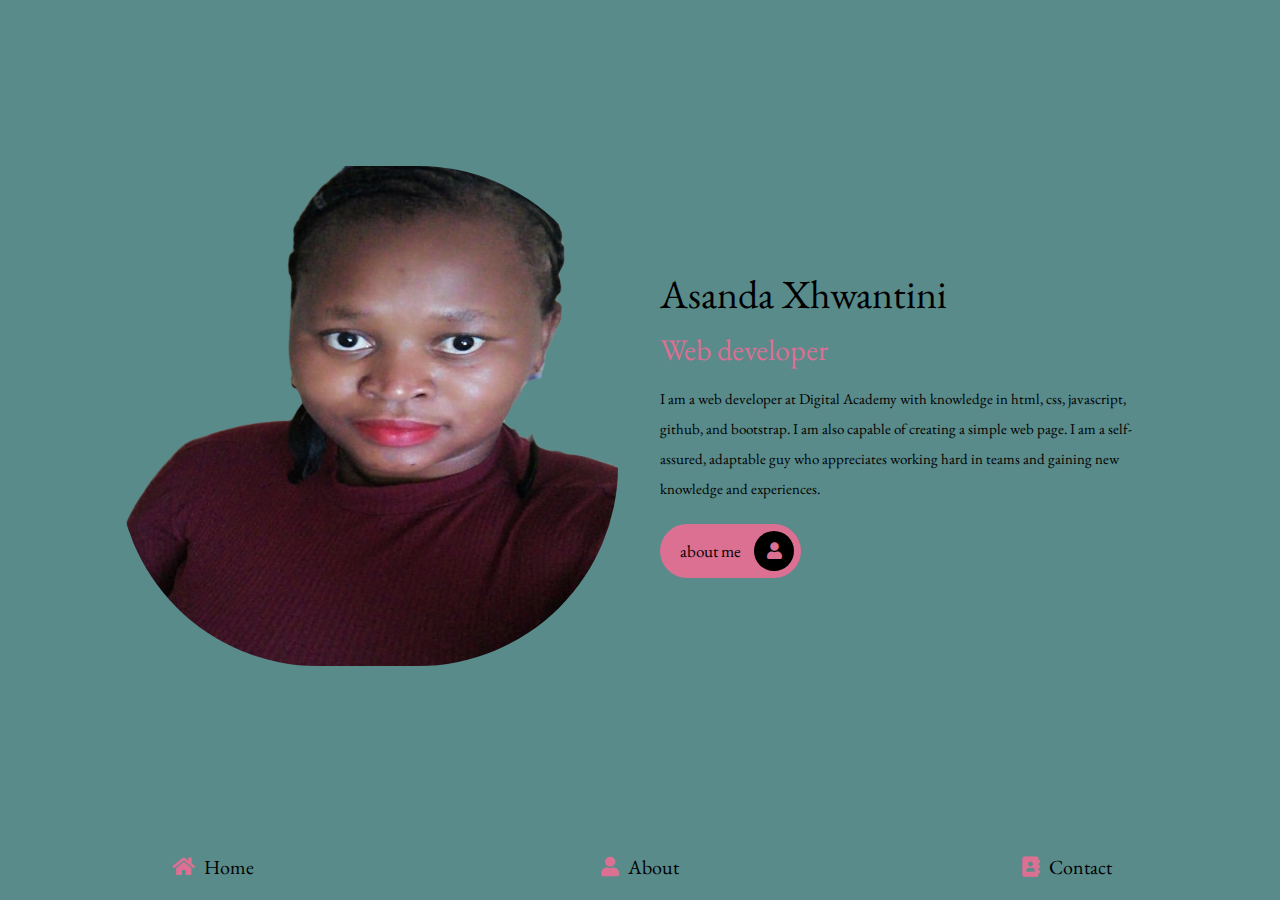
<file: index.html>
<!DOCTYPE html>
<html lang="en">
<head>
    <meta charset="UTF-8">
    <meta http-equiv="X-UA-Compatible" content="IE=edge">
    <meta name="viewport" content="width=device-width, initial-scale=1.0">
    <title>home</title>

    <!-- font awesome cdn link  -->
    <link rel="stylesheet" href="https://cdnjs.cloudflare.com/ajax/libs/font-awesome/5.15.4/css/all.min.css">

    <!-- custom css file link  -->
    <link rel="stylesheet" href="css/style.css">

</head>
<body>
    
<!-- navbar section starts  -->

<nav class="navbar">
    <a href="index.html"> <i class="fas fa-home"></i> <span>Home</span> </a>
    <a href="about.html"> <i class="fas fa-user"></i> <span>About</span> </a>
    <a href="contact.html"> <i class="fas fa-address-book"></i> <span>Contact</span> </a>
</nav>

<!-- navbar section ends -->

<!-- home section starts  -->

<section class="home">

    <div class="image">
        <img src="images/user4.png" alt="">
    </div>

    <div class="content">
        <h3> Asanda Xhwantini</h3>
        <span>Web developer</span>
        <p>I am a web developer at Digital Academy with knowledge in html, css, javascript, github, and bootstrap. I am also capable of creating a simple web page. I am a self-assured, adaptable guy who appreciates working hard in teams and gaining new knowledge and experiences.</p>

        <a href="about.html" class="btn"> about me <i class="fas fa-user"></i> </a>
    </div>

</section>

<!-- home section ends -->

</body>
</html>
</file>
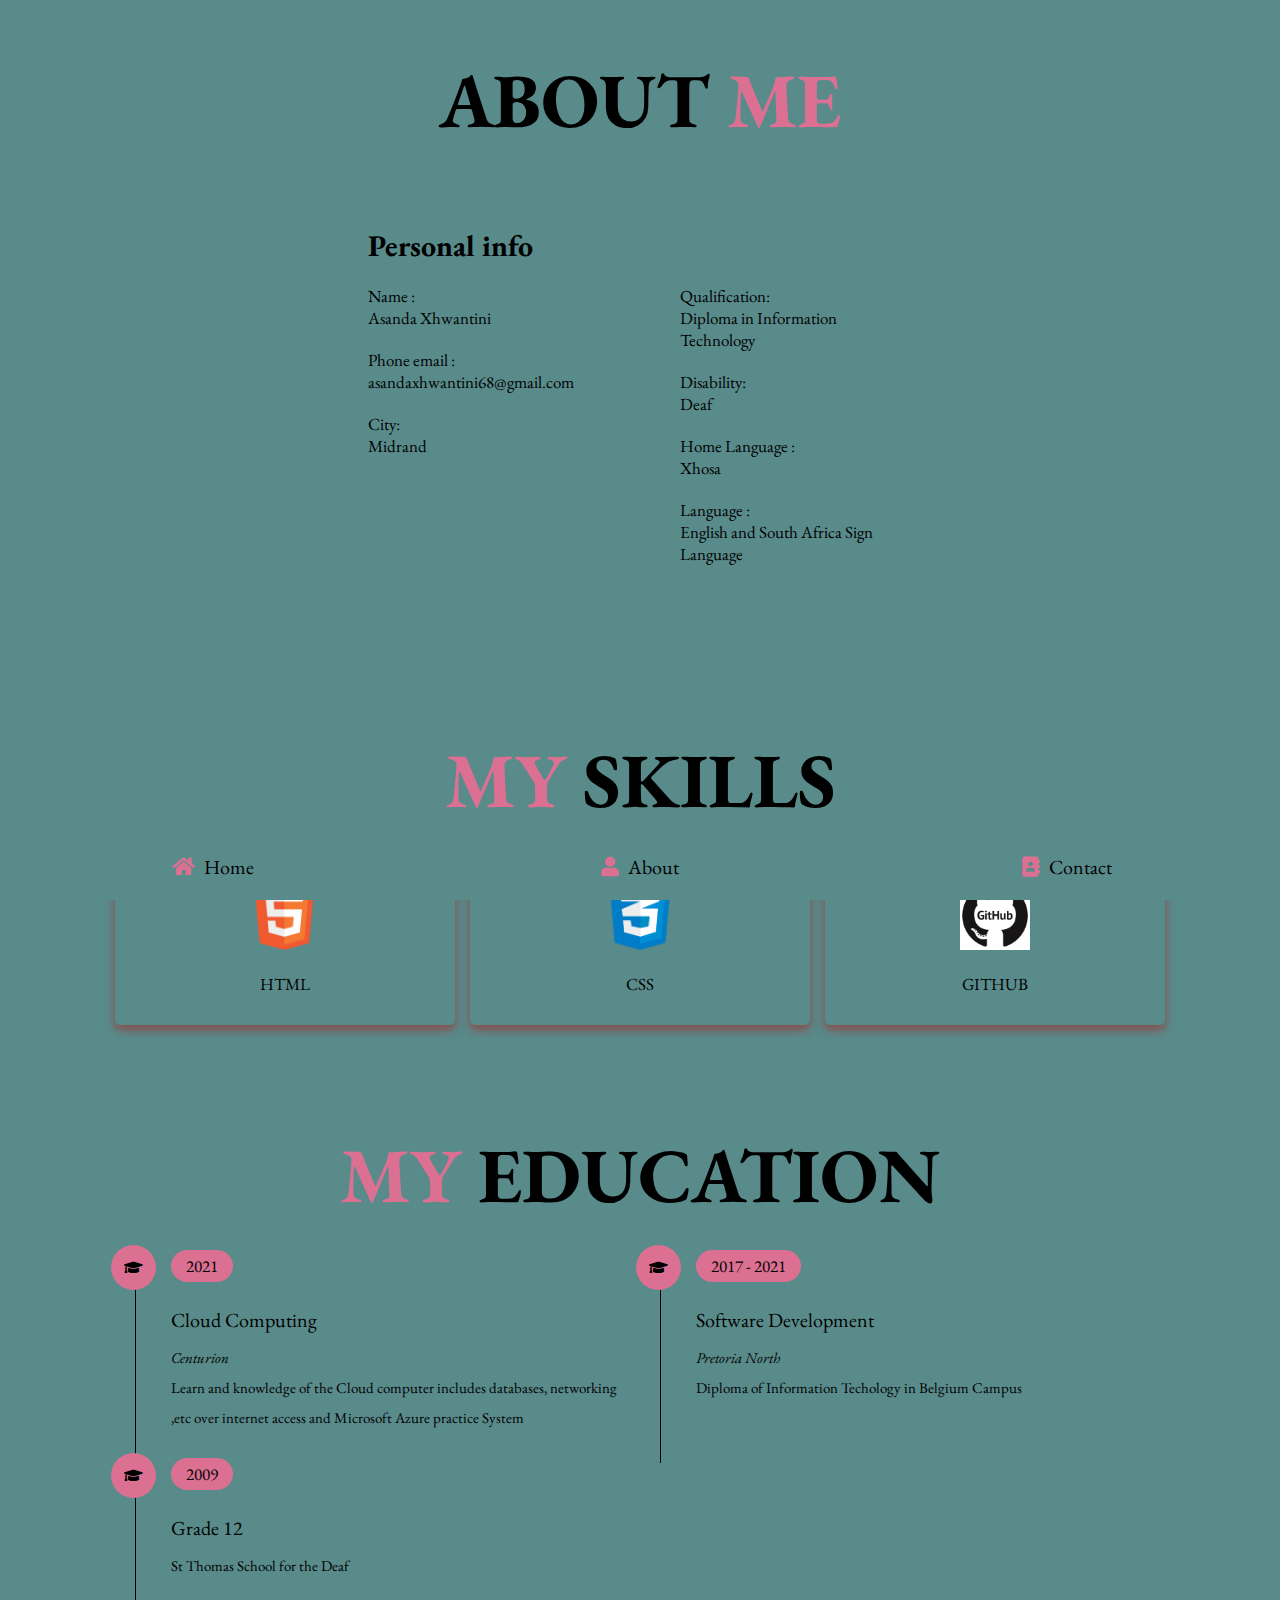
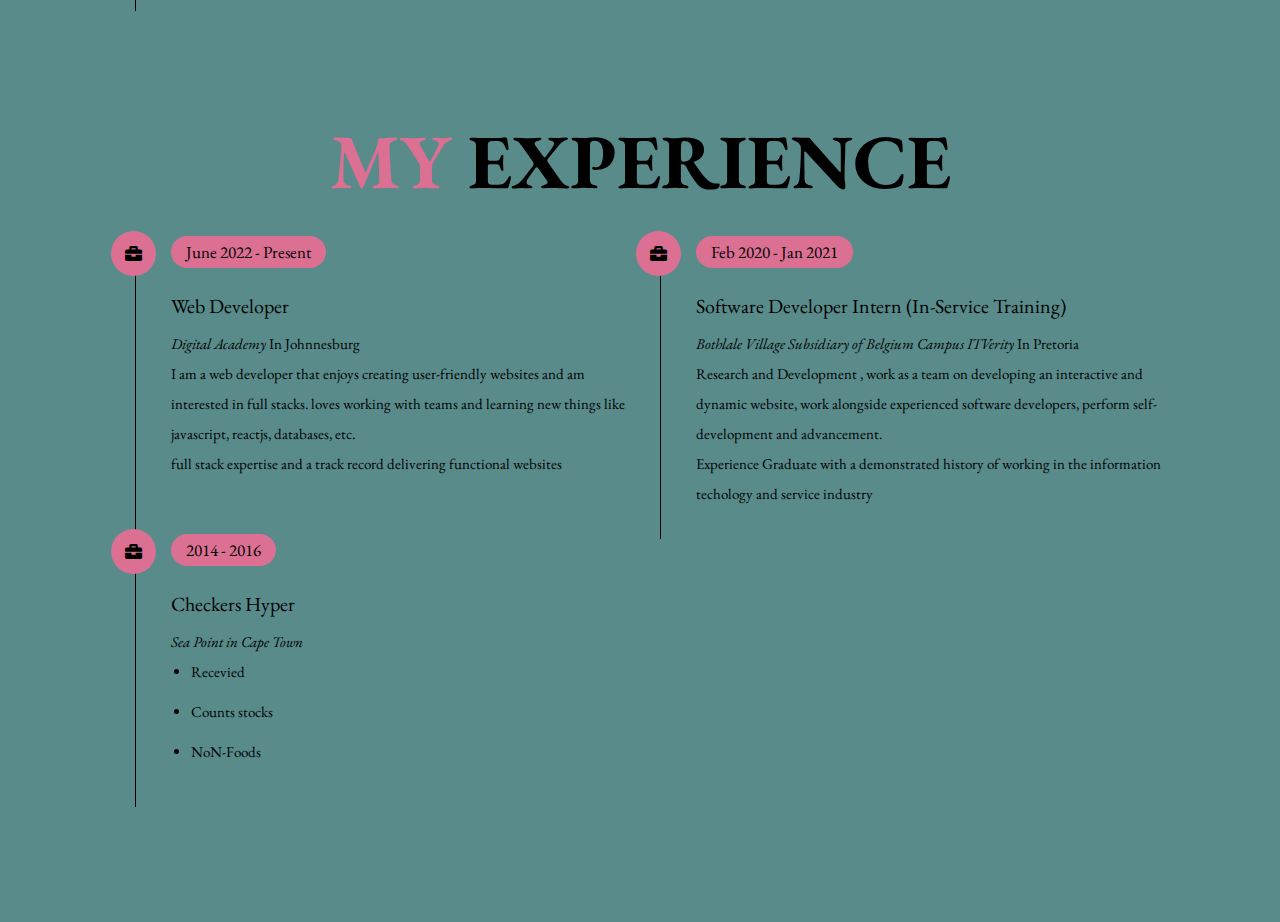
<file: about.html>
<!DOCTYPE html>
<html lang="en">
<head>
    <meta charset="UTF-8">
    <meta http-equiv="X-UA-Compatible" content="IE=edge">
    <meta name="viewport" content="width=device-width, initial-scale=1.0">
    <title>about</title>

    <!-- font awesome cdn link  -->
    <link rel="stylesheet" href="https://cdnjs.cloudflare.com/ajax/libs/font-awesome/5.15.4/css/all.min.css">

    <!-- custom css file link  -->
    <link rel="stylesheet" href="css/style.css">

</head>
<body>
    
<!-- navbar section starts  -->

<nav class="navbar">
    <a href="index.html"> <i class="fas fa-home"></i> <span>Home</span> </a>
    <a href="about.html"> <i class="fas fa-user"></i> <span>About</span> </a>
    <a href="contact.html"> <i class="fas fa-address-book"></i> <span>Contact</span> </a>
</nav>

<!-- navbar section ends -->

<!-- about section starts  -->

<section class="about">

    <h1 class="heading"> about <span>me</span> </h1>

    <div class="row">

        <div class="info-container">

            <h1>Personal info</h1>

            <div class="box-container">

                <div class="box">

                    <h3> <span>Name : </span><br> Asanda Xhwantini</h3>
                    <h3> <span>Phone email : </span><br> asandaxhwantini68@gmail.com</h3>
                    <h3> <span>City: </span><br> Midrand </h3>
                </div>
    
                <div class="box">

                    <h3> <span>Qualification: </span><br> Diploma in Information Technology</h3>
                    <h3> <span>Disability: </span><br> Deaf </h3>
                    <h3> <span> Home Language : </span><br> Xhosa</h3>
                    <h3> <span>Language : </span><br> English and South Africa Sign Language </h3>
                </div>

            </div>
<!-- 
            <a href="#" class="btn"> download CV <i class="fas fa-download"></i> </a> -->

        </div>
    </div>

</section>

<!-- about section ends -->

<!-- skills section starts  -->

<section class="skills">

    <h1 class="heading"> <span>My</span> skills </h1>

    <div class="box-container">

        <div class="box">
            <img src="images/icon-1.png">
            <h3>html</h3>
        </div>

        <div class="box">
            <img src="images/icon-2.png">
            <h3>css</h3>
        </div>

        <div class="box">
            <img src="images/icon-4.gif">
            <h3>Github</h3>
        </div>

    </div>

</section>

<!-- skills section ends -->

<!-- education section starts  -->

<section class="education">

    <h1 class="heading"> <span>my</span> education </h1>

    <div class="box-container">

        <!-- <div class="box">
            <i class="fas fa-graduation-cap"></i>
            <span>2022 - Present</span>
            <h3>Learnship/ IT System Support NQF5 (SpecCon)</h3>
            <p><em>Digital Academy</em></p>
        </div> -->

        <div class="box">
            <i class="fas fa-graduation-cap"></i>
            <span>2021</span>
            <h3>Cloud Computing</h3>
            <p><em>Centurion</em></p>
            <p>Learn and knowledge of the Cloud computer includes databases, networking ,etc  over internet access and Microsoft Azure practice System</p>
        </div>

        <div class="box">
            <i class="fas fa-graduation-cap"></i>
            <span>2017 - 2021</span>
            <h3> Software Development</h3>
            <p><em>Pretoria North</em></p>
            <p>Diploma of Information Techology in Belgium Campus</p>
        </div>

        <div class="box">
            <i class="fas fa-graduation-cap"></i>
            <span>2009</span>
            <h3>Grade 12</h3>
            <p>St Thomas School for the Deaf</p>
        </div>

    </div>

</section>

<!-- education section ends -->

<!-- experinced section start -->
<section class="experinced">

    <h1 class="heading"> <span>my</span> Experience </h1>

    <div class="box-container">

        <div class="box">
            <i class="fas fa-briefcase"></i>
            <span>June 2022 - Present</span>
            <h3>Web Developer</h3>
            <p><em>Digital Academy</em> In Johnnesburg</p>
            <p>
                I am a web developer that enjoys creating user-friendly websites and am interested in full stacks. loves working with teams and learning new things like javascript, reactjs, databases, etc.</p>
            <P>full stack expertise and a track record delivering functional websites</P>
        </div>

        <div class="box">
            <i class="fas fa-briefcase"></i>
            <span>Feb 2020 - Jan 2021</span>
            <h3>Software Developer Intern (In-Service Training)</h3>
            <p><em>Bothlale Village Subsidiary of Belgium Campus ITVerity</em> In Pretoria</p>
            <p>
            Research and Development , work as a team on developing an interactive and dynamic  website, 
            work alongside experienced software developers, 
            perform self-development and advancement.</p>
            <P>Experience Graduate with a demonstrated history of working in the information techology and service industry</P>
        </div>

        <div class="box">
            <i class="fas fa-briefcase"></i>
            <span>2014 - 2016</span>
            <h3> Checkers Hyper</h3>
            <p><em> Sea Point in Cape Town</em></p>
            <p>
                <ul>
                  <li>Recevied </li>
                  <li>Counts stocks</li>
                  <li>NoN-Foods</li>
                </ul>
             </p>
        </div>
    </div>

</section>
<!-- experinced section ends -->
</body>
</html>
</file>
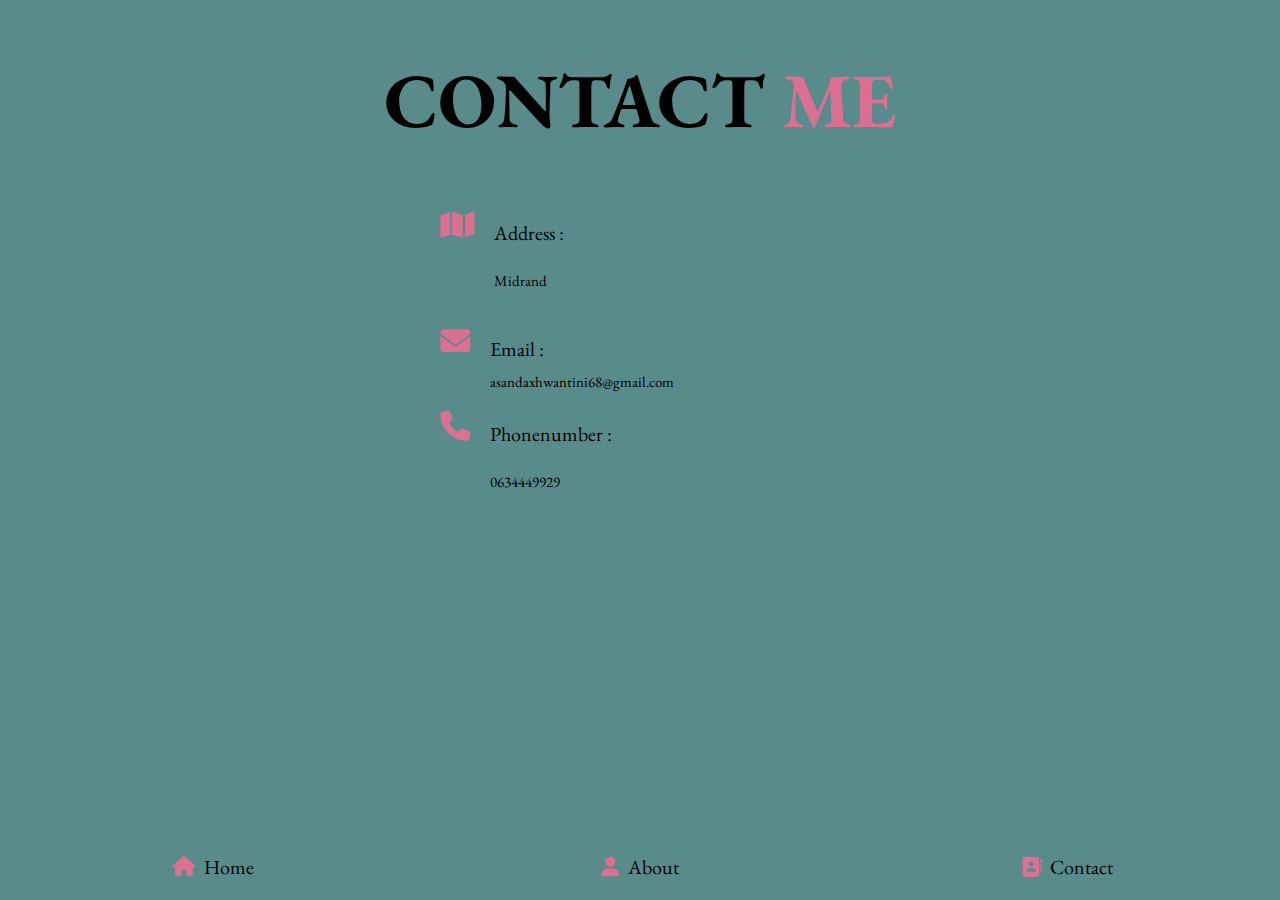
<file: contact.html>
<!DOCTYPE html>
<html lang="en">

<head>
    <meta charset="UTF-8">
    <meta http-equiv="X-UA-Compatible" content="IE=edge">
    <meta name="viewport" content="width=device-width, initial-scale=1.0">
    <title>contact</title>

    <!-- font awesome cdn link  -->
    <link rel="stylesheet" href="https://cdnjs.cloudflare.com/ajax/libs/font-awesome/6.2.1/css/all.min.css">

    <!-- custom css file link  -->
    <link rel="stylesheet" href="css/style.css">

</head>

<body>

    <!-- navbar section starts  -->

    <nav class="navbar">
        <a href="index.html"> <i class="fas fa-home"></i> <span>Home</span> </a>
        <a href="about.html"> <i class="fas fa-user"></i> <span>About</span> </a>
        <a href="contact.html"> <i class="fas fa-address-book"></i> <span>Contact</span> </a>
    </nav>

    <!-- navbar section ends -->

    <!-- contact section starts  -->

    <section class="contact">

        <h1 class="heading"> contact <span>me</span> </h1>

        <div class="row">
            <div class="info-container">
                <div class="box-container">

                    <div class="box">
                        <i class="fas fa-map"></i>
                        <div class="info">
                            <h3>Address :</h3>
                            <p>Midrand</p>
                        </div>
                    </div>

                    <div class="box">
                        <i class="fas fa-envelope"></i>
                        <div class="info">
                            <h3>Email :</h3>
                            <a href="https://mail.google.com/mail/u/0/?fs=1&tf=cm&to=asandaxhwantini68@gmail.com" target="_blank">asandaxhwantini68@gmail.com</a>
                        </div>
                    </div>

                    <div class="box">
                        <i class="fas fa-phone"></i>
                        <div class="info">
                            <h3>Phonenumber :</h3>
                            <p>0634449929</p>
                        </div>
                    </div>

                   
                

                <!-- Social Messager -->

                
                <!-- <div class="basr-social-share social">
                    <ul class="">
                                 
                      <li>
                        <a class="twitter" href="">
                            <i class="fa-brands fa-github"></i>
                              <span>Github</span>
                        </a>
                      </li>
                                  
                      <li>
                        <a class="linkedin" href="">
                            <i class="fab fa-linkedin-in"></i>
                          <span>Linkedin</span>
                          </a>
                          </li>
                                  
                          <li>
                          <a class="tumblr" href="">
                            <i class="fab fa-whatsapp"></i>
                          <span>Whatsapp</span>
                          </a>
                          </li>
                                  
                    </ul>
                  </div> -->




                <!-- <div class="share">
                    <a href="#" class="fab fa-facebook-f"></a>
                    <a href="#" class="fab fa-twitter"></a>
                    <a href="#" class="fab fa-instagram"></a>
                    <a href="#" class="fab fa-linkedin"></a>
                </div>

            </div> -->


            </div>
            
        </div>
    </section>
    <br>
    

    <!-- contact section ends -->

</body>

</html>
</file>
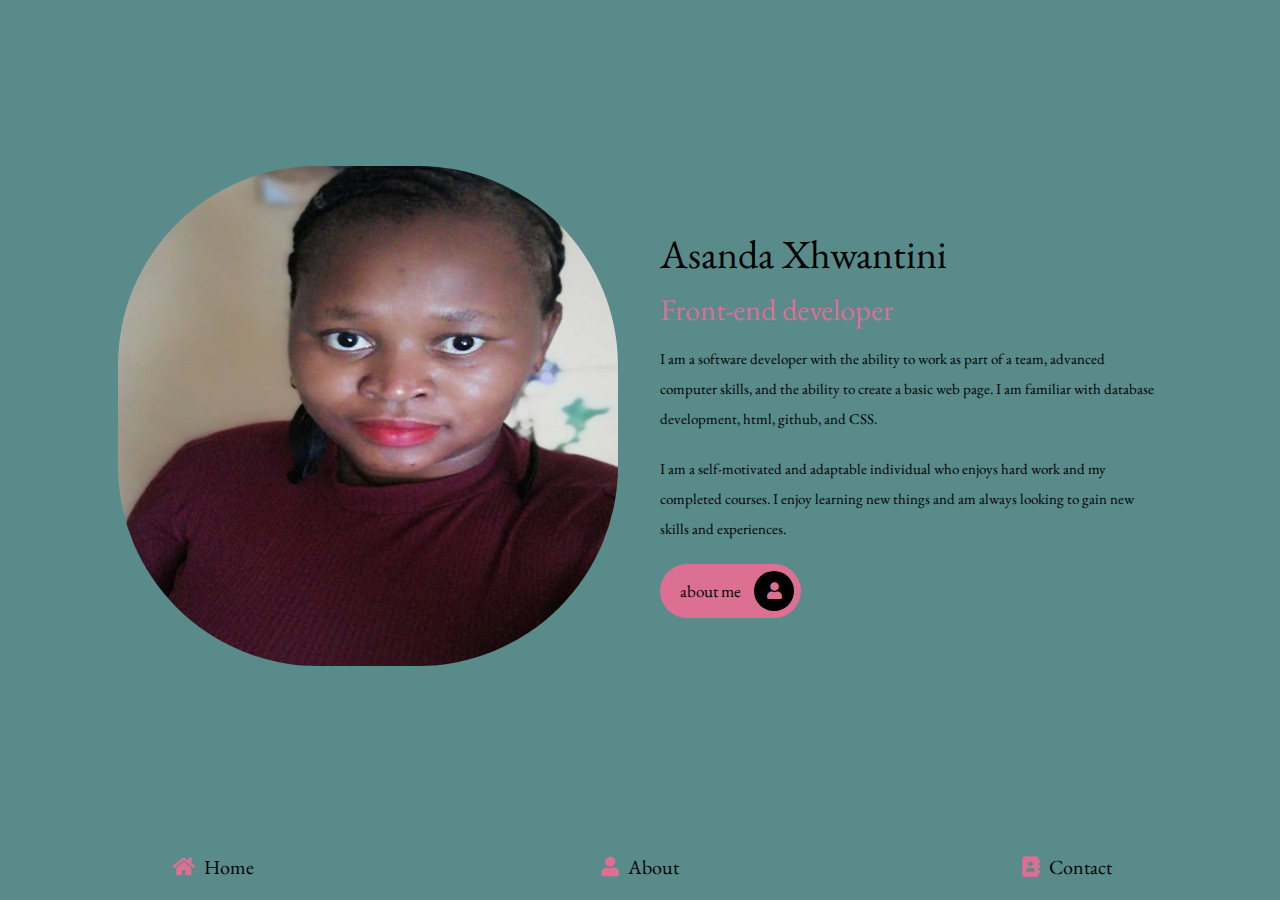
<file: home.html>
<!DOCTYPE html>
<html lang="en">
<head>
    <meta charset="UTF-8">
    <meta http-equiv="X-UA-Compatible" content="IE=edge">
    <meta name="viewport" content="width=device-width, initial-scale=1.0">
    <title>home</title>

    <!-- font awesome cdn link  -->
    <link rel="stylesheet" href="https://cdnjs.cloudflare.com/ajax/libs/font-awesome/5.15.4/css/all.min.css">

    <!-- custom css file link  -->
    <link rel="stylesheet" href="css/style.css">

</head>
<body>
    
<!-- navbar section starts  -->

<nav class="navbar">
    <a href="home.html"> <i class="fas fa-home"></i> <span>Home</span> </a>
    <a href="about.html"> <i class="fas fa-user"></i> <span>About</span> </a>
    <a href="contact.html"> <i class="fas fa-address-book"></i> <span>Contact</span> </a>
</nav>

<!-- navbar section ends -->

<!-- home section starts  -->

<section class="home">

    <div class="image">
        <img src="images/user3.jpeg" alt="">
    </div>

    <div class="content">
        <h3> Asanda Xhwantini</h3>
        <span>Front-end developer</span>
        <p>I am a software developer with the ability to work as part of a team, advanced computer skills, and the ability to create a basic web page. I am familiar with database development, html, github, and CSS.</p>
        <p>I am a self-motivated and adaptable individual who enjoys hard work and my completed courses. I enjoy learning new things and am always looking to gain new skills and experiences.</p>
        <a href="about.html" class="btn"> about me <i class="fas fa-user"></i> </a>
    </div>

</section>

<!-- home section ends -->

</body>
</html>
</file>
<file: css/style.css>
@import url('https://fonts.googleapis.com/css2?family=EB+Garamond&family=Mea+Culpa&family=Quicksand:wght@300&display=swap');
* {
  font-family: 'EB Garamond', serif;
  margin: 0;
  padding: 0;
  -webkit-box-sizing: border-box;
          box-sizing: border-box;
  text-decoration: none;
  outline: none;
  border: none;
  /* text-transform: capitalize; */
}

html {
  font-size: 62.5%;
  overflow-x: hidden;
}

html::-webkit-scrollbar {
  width: 1rem;
}

html::-webkit-scrollbar-track {
  background: #151515;
}

html::-webkit-scrollbar-thumb {
  background: palevioletred;
  border-radius: 5rem;
}

body {
  background: #598b8b;
  padding-bottom: 6.5rem;
}

section {
  padding: 5rem 9%;
}

.heading {
  text-align: center;
  font-size: 6vw;
  color: black;
  margin-bottom: 3rem;
  text-transform: uppercase;
}

.heading span {
  text-transform: uppercase;
  color:  palevioletred;
}

.btn {
  display: inline-block;
  margin-top: 1rem;
  border-radius: 5rem;
  background: palevioletred;
  padding: .7rem;
  font-size: 1.7rem;
  color: black;
  padding-left: 2rem;
}

.btn i {
  height: 4rem;
  width: 4rem;
  line-height: 4rem;
  font-size: 1.7rem;
  text-align: center;
  background: black;
  color: palevioletred;
  border-radius: 50%;
  margin-left: 1rem;
  -webkit-transition: .2s linear;
  transition: .2s linear;
}

.btn:hover i {
  margin-left: 2rem;
}

.navbar {
  position: fixed;
  bottom: 0;
  left: 0;
  right: 0;
  display: -webkit-box;
  display: -ms-flexbox;
  display: flex;
  z-index: 1000;
  -webkit-box-align: end;
      -ms-flex-align: end;
          align-items: flex-end;
}

.navbar a {
  padding: 2rem;
  font-size: 2rem;
  background:#598b8b;
  -webkit-box-flex: 1;
      -ms-flex: 1;
          flex: 1;
  color: black;
  text-align: center;
  -webkit-transition: .2s linear;
  transition: .2s linear;
}

.navbar a i {
  color: palevioletred;
  padding-right: .5rem;
}

.navbar a:hover {
  background:  palevioletred;
  padding-bottom: 6rem;
}

.navbar a:hover i {
  color: #fff;
}

.home {
  display: -webkit-box;
  display: -ms-flexbox;
  display: flex;
  -webkit-box-align: center;
      -ms-flex-align: center;
          align-items: center;
  -ms-flex-wrap: wrap;
      flex-wrap: wrap;
  gap: 4rem;
  min-height: calc(100vh - 6.5rem);
}

.home .image {
  -webkit-box-flex: 1;
      -ms-flex: 1 1 42rem;
          flex: 1 1 42rem;
  text-align: center;
}

.home .image img {
  height: 50rem;
  width: 50rem;
  border-radius: 199px 200px 200px 200px;
-moz-border-radius: 199px 200px 200px 200px;
-webkit-border-radius: 199px 200px 200px 200px;
border: 0px groove #bd7176;
  /* border-radius: 30% 70% 70% 30% / 30% 30% 70% 70%; */
}

.home .content {
  -webkit-box-flex: 1;
      -ms-flex: 1 1 42rem;
          flex: 1 1 42rem;
}

.home .content h3 {
  color: black;
  font-size: 4rem;
  padding-bottom: .5rem;
}

.home .content span {
  font-size: 3rem;
  color:  palevioletred;
  padding: .5rem 0;
  display: block;
}

.home .content p {
  font-size: 1.5rem;
  color: black;
  padding: 1rem 0;
  line-height: 2;
}

.about .row {
  display: -webkit-box;
  display: -ms-flexbox;
  display: flex;
  -webkit-box-align: center;
      -ms-flex-align: center;
          align-items: center;
  -ms-flex-wrap: wrap;
      flex-wrap: wrap;
  gap: 2rem;
}

/* .about .row .info-container {
  -webkit-box-flex: 1;
      -ms-flex: 1 1 42rem;
          flex: 1 1 42rem;
} */


.about .row .info-container h1 {
  font-size: 3rem;
  color: black;
}

.about .row .info-container .box-container {
  padding: 1rem 0;
  display: -webkit-box;
  display: -ms-flexbox;
  display: flex;
  -ms-flex-wrap: wrap;
      flex-wrap: wrap;
  gap: 8rem;
}


.about .row .info-container .box-container .box {
  -webkit-box-flex: 1;
      -ms-flex: 1 1 20rem;
          flex: 1 1 20rem;
} 

.about .row .info-container .box-container .box h3 {
  font-size: 1.7rem;
  color: black;
  padding: 1rem 0;
  font-weight: normal;
} 

 .about .row .info-container .box-container .box h3 span {
  color: black;
  font-weight: lighter;
} 
h3 {
  font-size: 1.7rem;
  color: black;
  padding: 1rem 0;
  font-weight: normal;
} 

/* .about .row .info-container .box-container .box h3 span {
  color: #aaa;
  font-weight: lighter;
} */


.about .row .count-container .box {
  -webkit-box-flex: 1;
      -ms-flex: 1 1 20rem;
          flex: 1 1 20rem;
  padding: 3rem 4rem;
  border-radius: .5rem;
  background: #1a1a1a;
  -webkit-box-shadow: 0 0.5rem 1rem rgba(0, 0, 0, 0.7);
          box-shadow: 0 0.5rem 1rem rgba(0, 0, 0, 0.7);
}

.about .row .count-container .box h3 {
  font-size: 5rem;
  color: palevioletred;
} 

.about .row .count-container .box p {
  font-size: 2rem;
  color: black;
}

.skills .box-container {
  display: -ms-grid;
  display: grid;
  -ms-grid-columns: (minmax(16rem, 1fr))[auto-fit];
      grid-template-columns: repeat(auto-fit, minmax(16rem, 1fr));
  gap: 1.5rem;
}

.skills .box-container .box {
  padding: 2rem;
  text-align: center;
  -webkit-box-shadow: 0 0.5rem 1rem rgba(194, 50, 50, 0.7);
          box-shadow: 0 0.5rem 1rem rgba(160, 48, 48, 0.7);
  border-radius: .5rem;
  background: #598b8b;
}

.skills .box-container .box:hover {
  background: palevioletred;
}

.skills .box-container .box:hover h3 {
  color: #0d0d0d;
}

.skills .box-container .box img {
  height: 7rem;
  margin-bottom: 1rem;
}

.skills .box-container .box h3 {
  color: black;
  font-size: 1.7rem;
  font-weight: normal;
  text-transform: uppercase;
}

.education .box-container {
  display: -webkit-box;
  display: -ms-flexbox;
  display: flex;
  -ms-flex-wrap: wrap;
      flex-wrap: wrap;
}

.education .box-container .box {
  -webkit-box-flex: 1;
      -ms-flex: 1 1 40rem;
          flex: 1 1 40rem;
  margin-left: 2rem;
  padding-top: 0;
  padding-bottom: 0;
  padding-left: 3.5rem;
  padding-bottom: 3rem;
  border-left: 0.1rem solid black;
  position: relative;
}

.education .box-container .box i {
  height: 4.5rem;
  width: 4.5rem;
  line-height: 4.5rem;
  font-size: 1.5rem;
  border-radius: 50%;
  background:  palevioletred;
  color: black;
  text-align: center;
  position: absolute;
  top: -1rem;
  left: -2.5rem;
}

.education .box-container .box span {
  font-size: 1.7rem;
  color: black;
  border-radius: 5rem;
  padding: .5rem 1.5rem;
  background: palevioletred;
}

.education .box-container .box h3 {
  font-size: 2rem;
  padding: 1rem 0;
  color: black;
  padding-top: 3rem;
  font-weight: normal;
}

.education .box-container .box p {
  font-size: 1.5rem;
  color: black;
  line-height: 2;
}

/* .experinced */
.experinced .box-container
{
  display: -webkit-box;
  display: -ms-flexbox;
  display: flex;
  -ms-flex-wrap: wrap;
      flex-wrap: wrap;
}
.experinced .box-container .box {
  -webkit-box-flex: 1;
      -ms-flex: 1 1 40rem;
          flex: 1 1 40rem;
  margin-left: 2rem;
  padding-top: 0;
  padding-bottom: 0;
  padding-left: 3.5rem;
  padding-bottom: 3rem;
  border-left: 0.1rem solid black;
  position: relative;
}
.experinced .box-container .box i {
  height: 4.5rem;
  width: 4.5rem;
  line-height: 4.5rem;
  font-size: 1.7rem;
  border-radius: 50%;
  background:  palevioletred;
  color: black;
  text-align: center;
  position: absolute;
  top: -1rem;
  left: -2.5rem;
}
.experinced .box-container .box span {
  font-size: 1.7rem;
  color:black;
  border-radius: 5rem;
  padding: .5rem 1.5rem;
  background: palevioletred;
}
.experinced  .box-container .box h3 {
  font-size: 2rem;
  padding: 1rem 0;
  color: black;
  padding-top: 3rem;
  font-weight: normal;
}

.experinced .box-container .box p {
  font-size: 1.5rem;
  color: black;
  line-height: 2;
}
.experinced  .box   ul {
  padding-left: 20px;
  font-size: 1.5rem;
  color:black;
  line-height: 2; 
  
}
.experinced  .box ul li {
  padding-bottom: 10px;
}


/* contact */
/* .contact .row {
  display: -webkit-box;
  display: -ms-flexbox;
  display: flex;
  -webkit-box-align: center;
      -ms-flex-align: center;
          align-items: center;
  -ms-flex-wrap: wrap;
      flex-wrap: wrap;
  gap: 2rem;
} */

.contact .row .info-container {
  width: 40rem;
}

.contact .row .info-container h1 {
  font-size: 3rem;
  text-transform: uppercase;
  color: black;
  padding-bottom: 1rem;
}

.contact .row .info-container p {
  font-size: 1.5rem;
  line-height: 2;
  color: black;
  padding: 1rem 0;
}

.contact .row .info-container .box-container {
  padding: 2rem 0;

}

.contact .row .info-container .box-container .box {
  display: -webkit-box;
  display: -ms-flexbox;
  display: flex;
  gap: 2rem;
  padding: 1rem 0;
}

.contact .row .info-container .box-container .box i {
  font-size: 3rem;
  color:  palevioletred;
}

.contact .row .info-container .box-container .box h3 {
  font-size: 2rem;
  color: black;
  
}
.box p
{
  font-size: 15px;
}
 .box a  {
  font-size: 15px;
  color: black;
  
}
.row
{
  display: flex;
  width: 100%;
  height: 50vh;
  justify-content: center;

}


/* Social */
/* {
  position:fixed;
  top:20em;
  left:0;
  right:0;
  width: 35%;
  display: block;
  text-align:center;
  padding:0 auto;
  margin:5em auto;
}
.social ul {
  list-style: none;
  padding-left: 0;
  padding-right: 0; 
} */
/* .social ul li {
  border: 5px solid crimson;
  border-radius: 50%;
   float: right;
   position: relative;
   width: 60px;
  height: 60px;
   text-align: center;
  -webkit-transition: all 0.3s ease 0s;
  -moz-transition: all 0.3s ease 0s;
  -o-transition: all 0.3s ease 0s;
  transition: all 0.3s ease 0s;      
}
@media only screen and (max-width: 480px) {
  .social ul li {
    border-width: 4px;
    width: 45px;
    height: 45px;
  }
}.basr-social-share */

/* .social ul li:not(:last-child) {
  margin-right: 10px;
}
.social ul li:before {
  content: '';
  border-radius: 50%;
  -webkit-shadow: inset 0 0px 3px rgb(163, 19, 19);
  -ms-box-shadow: inset 0 0px 3px rgb(163, 19, 19);
  box-shadow: inset 0 0px 3px rgb(163, 19, 19);
  display: block;
  position: absolute;
  top: 50%;
  left: 50%;
  -webkit-transform: translate(-50%, -50%);
  -ms-transform: translate(-50%, -50%);
  -o-transform: translate(-50%, -50%);
  transform: translate(-50%, -50%);
  width: 60px;
  height: 60px;
  opacity: 0.35;
  -webkit-transition: all 0.3s ease 0s;
  -moz-transition: all 0.3s ease 0s;
  -o-transition: all 0.3s ease 0s;
  transition: all 0.3s ease 0s;
}
@media only screen and (max-width: 480px) {
  .social ul li:before {
    width: 43px;
    height: 43px;
  }
}
.social ul li:hover {
  border-color: rgb(163, 19, 19);
  -webkit-transition: all 0.3s ease 0s;
  -moz-transition: all 0.3s ease 0s;
  -o-transition: all 0.3s ease 0s;
  transition: all 0.3s ease 0s;
}
.social ul li:hover:before {
  /* -webkit-shadow: inset 0 0px 3px rgba(163, 54, 41, 0.28), 0px 0px 0px 2px rgba(163, 54, 41, 0.28);
  -ms-box-shadow: inset 0 0px 3px rgba(163, 54, 41, 0.28), 0px 0px 0px 2px rgba(163, 54, 41, 0.28);
  box-shadow: inset 0 0px 3px rgba(163, 54, 41, 0.28), 0px 0px 0px 2px rgba(163, 54, 41, 0.28); */
  /* -webkit-transition: all 0.3s ease 0s;
  -moz-transition: all 0.3s ease 0s;
  -o-transition: all 0.3s ease 0s;
  transition: all 0.3s ease 0s;
} */
/* .social ul li:hover i {
  color: #d66557;
  -webkit-stroke-width: 5.3px;
  -webkit-stroke-color: rgb(163, 19, 19);
  -webkit-fill-color: rgb(163, 19, 19);
  text-shadow: 1px 0px 20px rgb(163, 19, 19);
  -webkit-transition: all 0.3s ease 0s;
  -moz-transition: all 0.3s ease 0s;
  -o-transition: all 0.3s ease 0s;
  transition: all 0.3s ease 0s;
}
.social ul li a { */
  /* border-radius: 50%;
  display: block;
  position: absolute;
  top: -5px;
  left: -5px;
  width: 60px;
  height: 60px;
  line-height: 60px;
} */
/* @media only screen and (max-width: 480px) {
  .social ul li a {
    background-size: cover;
    top: -5px;
    left: -5px;
    width: 45px;
    height: 45px;
    line-height: 45px;
  }
} */ 
/* .social ul li a:before {
  content: '';
  border-radius: 50%;
  display: block;
  position: absolute;
  top: 50%;
  left: 50%;
  width: 46px;
  height: 45px;
  -webkit-transform: translate(-50%, -50%);
  -ms-transform: translate(-50%, -50%);
  -o-transform: translate(-50%, -50%);
  transform: translate(-50%, -50%);
  z-index: -1;
  opacity: 0;
  -webkit-transition: all 0.3s ease 0s;
  -moz-transition: all 0.3s ease 0s;
  -o-transition: all 0.3s ease 0s;
  transition: all 0.3s ease 0s;
}
@media only screen and (max-width: 480px) {
  .social ul li a:before {
    background-size: cover;
    width: 30px;
    height: 30px;
  }
}
.social ul li a:after {
  content: '';
  border-radius: 50%;
  display: block;
  position: absolute;
  top: 50%;
  left: 50%;
  width: 46px;
  height: 45px;
  -webkit-transform: translate(-50%, -50%);
  -ms-transform: translate(-50%, -50%);
  -o-transform: translate(-50%, -50%);
  transform: translate(-50%, -50%);
  z-index: -1;
  -webkit-transition: all 0.3s ease 0s;
  -moz-transition: all 0.3s ease 0s;
  -o-transition: all 0.3s ease 0s;
  transition: all 0.3s ease 0s;
}
@media only screen and (max-width: 480px) {
  .social ul li a:after {
    background-size: cover;
    width: 30px;
    height: 30px;
  }
}
.social ul li a:hover:before {
  opacity: 1;
  -webkit-transform: translate(-50%, -50%) rotate(360deg);
  -ms-transform: translate(-50%, -50%) rotate(360deg);
  transform: translate(-50%, -50%) rotate(360deg);
  -webkit-transition: all 0.3s ease;
  -moz-transition: all 0.3s ease;
  -o-transition: all 0.3s ease;
  transition: all 0.3s ease;
}
.social ul li a:hover:after {
  opacity: 0;
  -webkit-transform: translate(-50%, -50%) rotate(360deg);
  -ms-transform: translate(-50%, -50%) rotate(360deg);
  transform: translate(-50%, -50%) rotate(360deg);
  -webkit-transition: all 0.3s ease;
  -moz-transition: all 0.3s ease;
  -o-transition: all 0.3s ease;
  transition: all 0.3s ease;
} */
/* .social ul li a i {
  color: #ffead3;
  font-size: 23px;
  font-weight: 900;
  position: absolute;
  top: 50%;
  left: 50%;
  -webkit-transform: translate(-50%, -50%);
  -ms-transform: translate(-50%, -50%);
  -o-transform: translate(-50%, -50%);
  transform: translate(-50%, -50%);
  -webkit-stroke-width: 5.3px;
  -webkit-stroke-color: #ffead3;
  -webkit-fill-color: #ffead3;
  text-shadow: 1px 0px 20px #ffead3;
  -webkit-transition: all 0.3s ease 0s;
  -moz-transition: all 0.3s ease 0s;
  -o-transition: all 0.3s ease 0s;
  transition: all 0.3s ease 0s;
}
@media only screen and (max-width: 480px) {
  .social ul li a i {
    font-size: 16px;
  }
}
.social ul li a i.fa-envelope {
  font-size: 14px;
  top: 48%;
} */
/* .k2t-footer.dark-style .social li a,
.dark-style .social li a {
  color: black;
}
.k2t-footer.dark-style .social li a:hover,
.dark-style .social li a:hover {
  color: black;
}
.basr-social-share.social li:hover a {
  color: #898989;
}
.basr-social-share.social li a {
  border-width: 0;
  color: #cccccc;
}
.basr-social-share.social li a:hover {
  color: #898989;
}
.basr-social-share.social li a span {
  display: none;
} */
/* Social */

/* .contact .row .info-container .share a {

  
  font-size: 2rem;
  height: 4.5rem;
  width: 4.5rem;
  line-height: 4.5rem;
  border-radius: 50%;
  background: #1a1a1a;
  color: #fff;
  text-align: center;
  margin-right: .3rem; 
}  */

/* .contact .row .info-container .share a:hover {
  background:  rgb(163, 19, 19);
}

.contact .row form {
  -webkit-box-flex: 1;
      -ms-flex: 1 1 42rem;
          flex: 1 1 42rem;
}  */

/* .contact .row form .inputBox {
  display: -webkit-box;
  display: -ms-flexbox;
  display: flex;
  -ms-flex-wrap: wrap;
      flex-wrap: wrap;
  -webkit-box-pack: justify;
      -ms-flex-pack: justify;
          justify-content: space-between;
} */

/* .contact .row form .inputBox input {
  width: 49%;
} */

/* .contact .row form .inputBox input,
.contact .row form textarea {
  border-radius: 5rem;
  padding: 1.2rem 1.8rem;
  font-size: 1.6rem;
  color: #fff;
  text-transform: none;
  margin: .7rem 0;
  background: #1a1a1a;
} */

/* .contact .row form textarea {
  width: 100%;
  border-radius: 1rem;
  resize: none;
  height: 25rem;
} */

/* .contact .row form .btn {
  padding: 1rem 3rem;
  cursor: pointer;
} */

/* .contact .row form .btn:hover {
  background: #fff;
  color: #0d0d0d;
} */

@media (max-width: 768px) {
  .heading {
    font-size: 12vw;
  }
  .navbar a i {
    padding: 0;
  }
  .navbar a span {
    display: none;
  }
  .navbar a:hover {
    padding-bottom: 2rem;
  }
  .home {
    text-align: center;
    gap: 2rem;
  }
  .home .image img {
    height: 30rem;
    width: 30rem;
  }
  .home .content h3 {
    font-size: 3rem;
  }
  .home .content span {
    font-size: 2.5rem;
  }
  .contact .row form .inputBox input {
    width: 100%;
    margin-bottom: 1rem;
  }
}

@media (max-width: 450px) {
  html {
    font-size: 50%;
  }
}
/*# sourceMappingURL=style.css.map */
</file>
